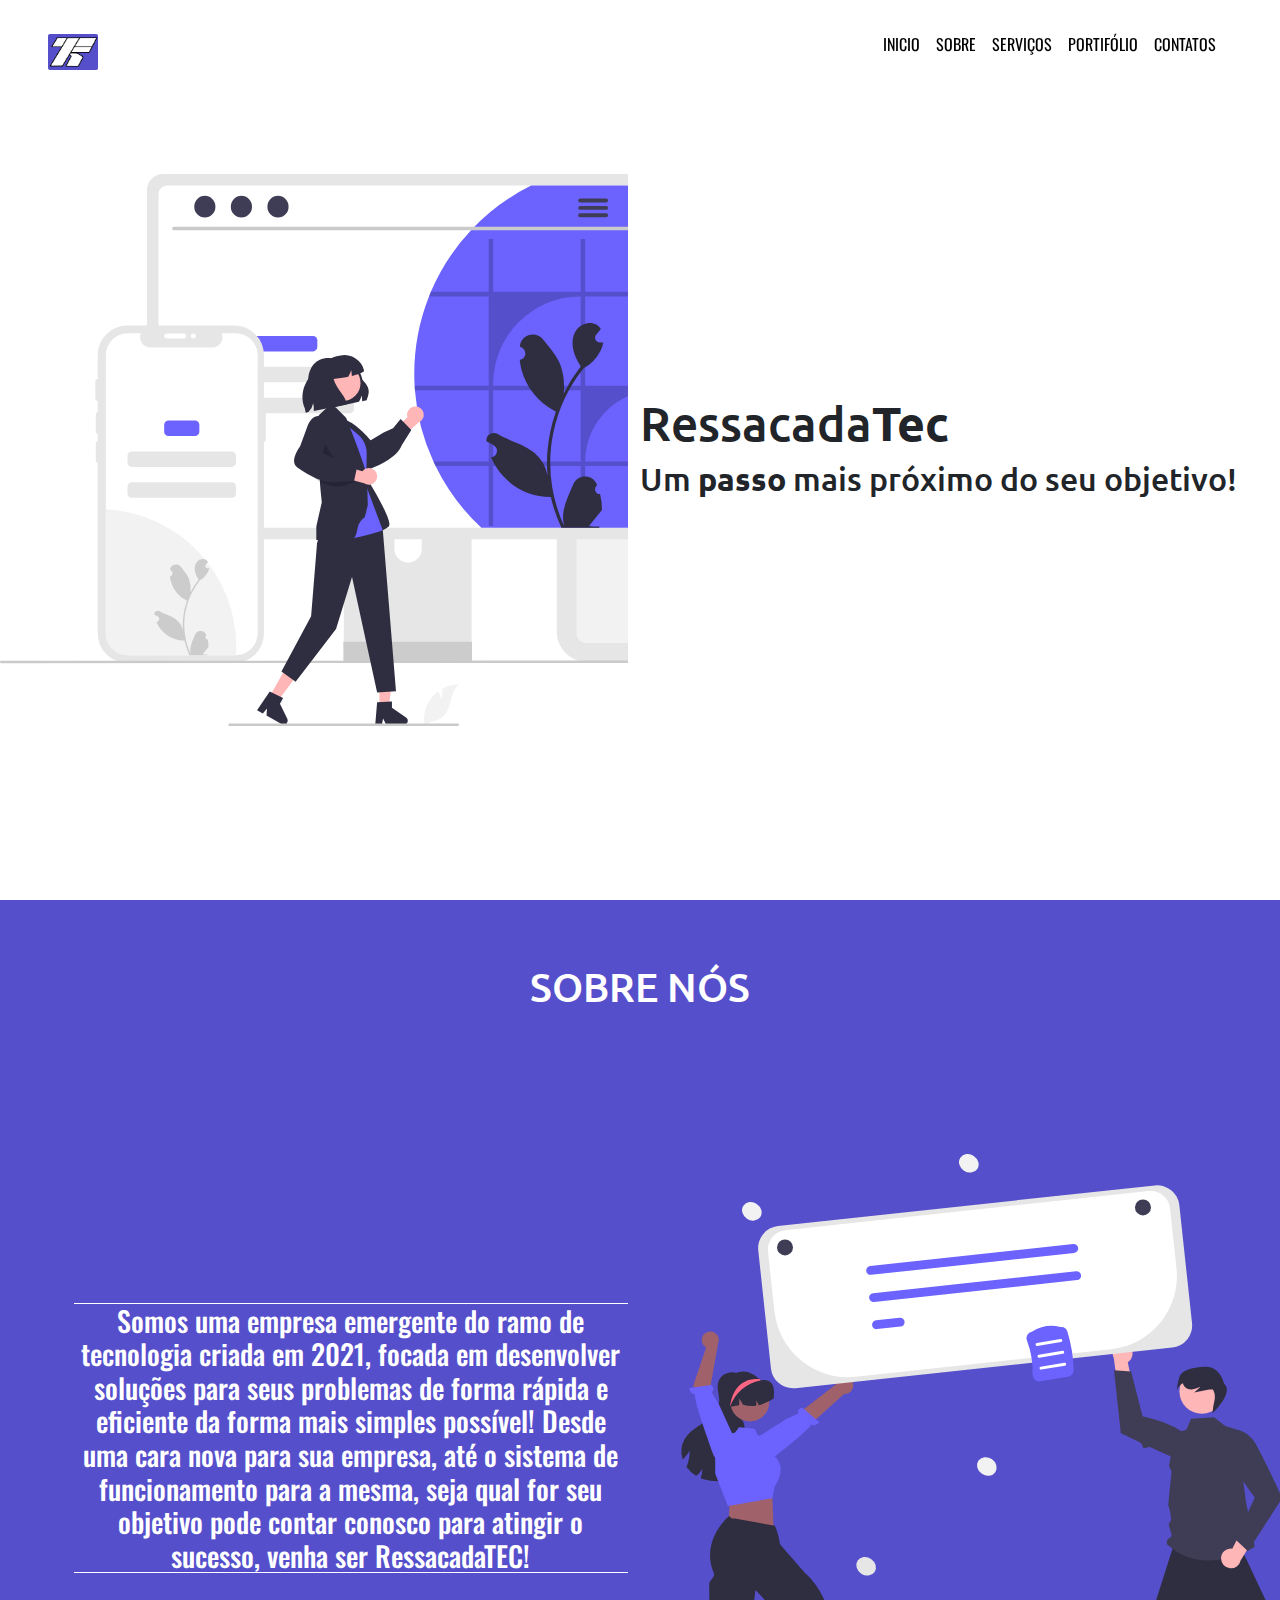
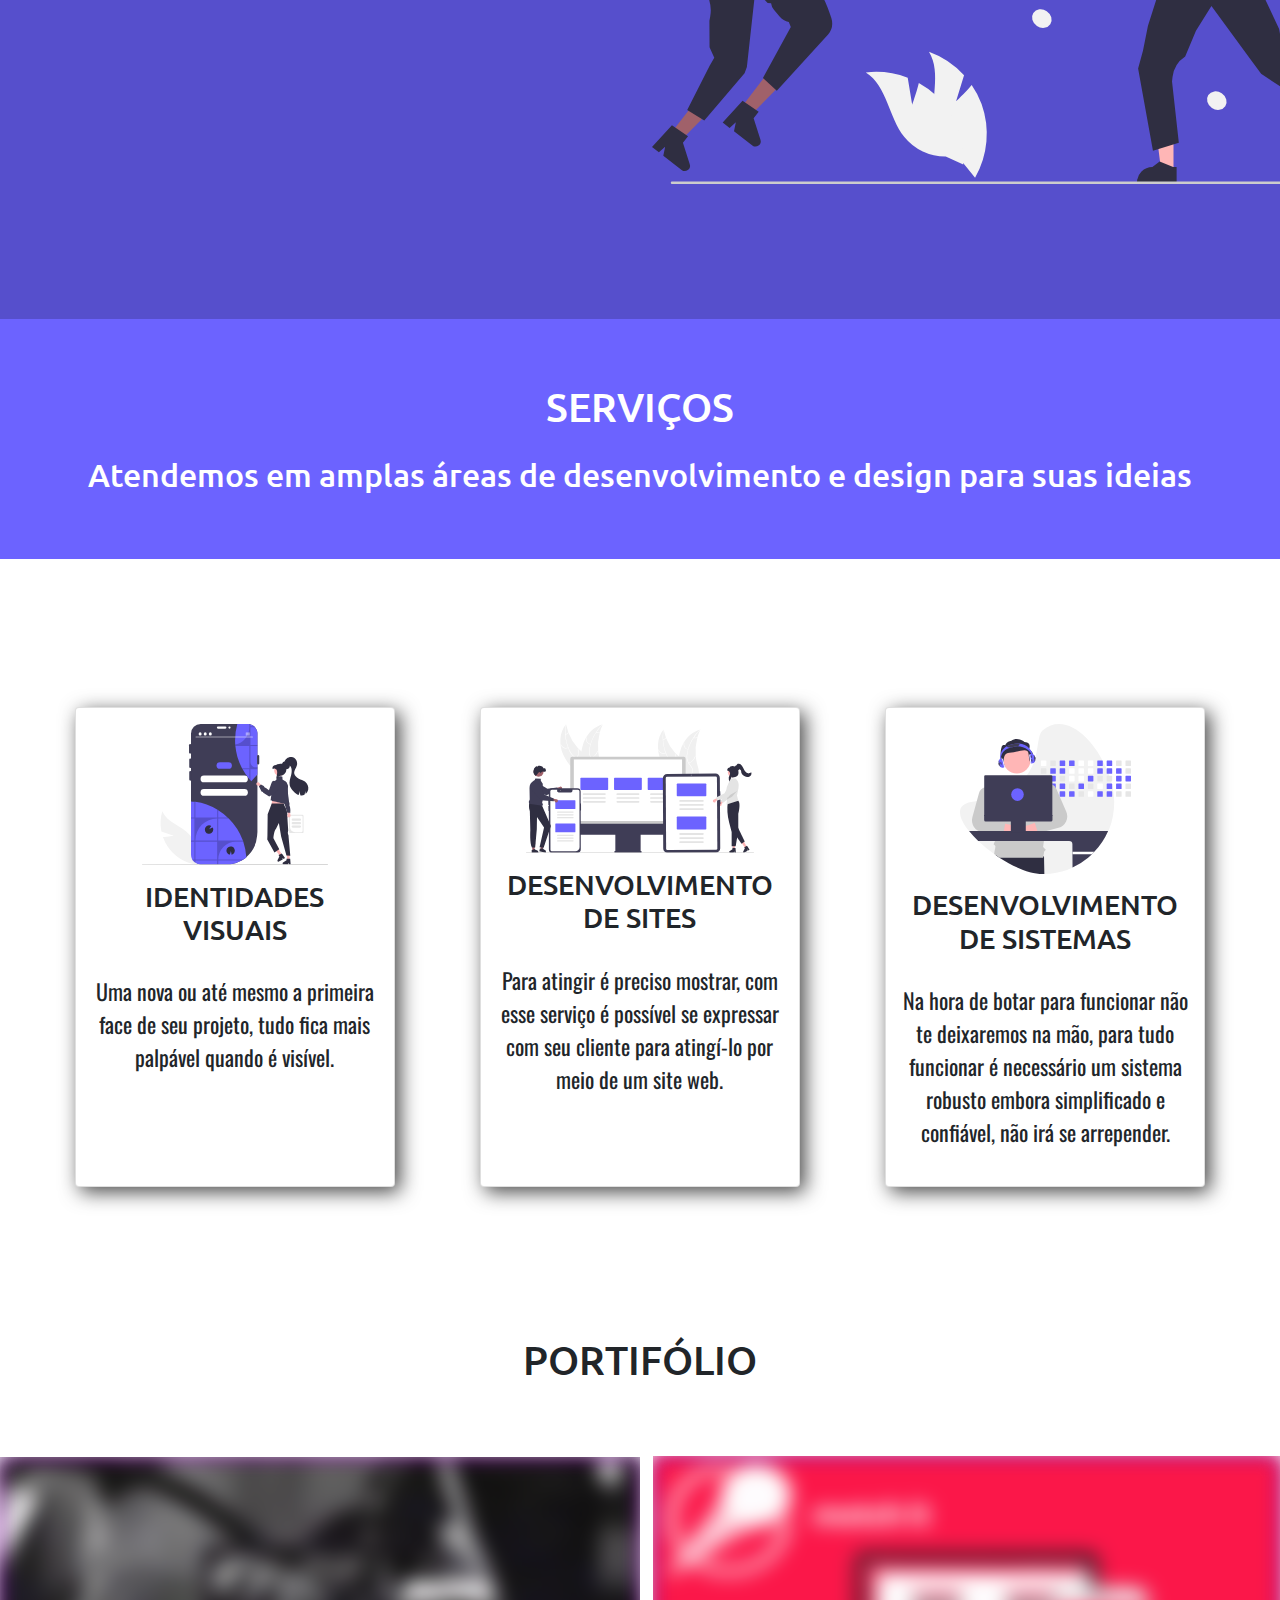
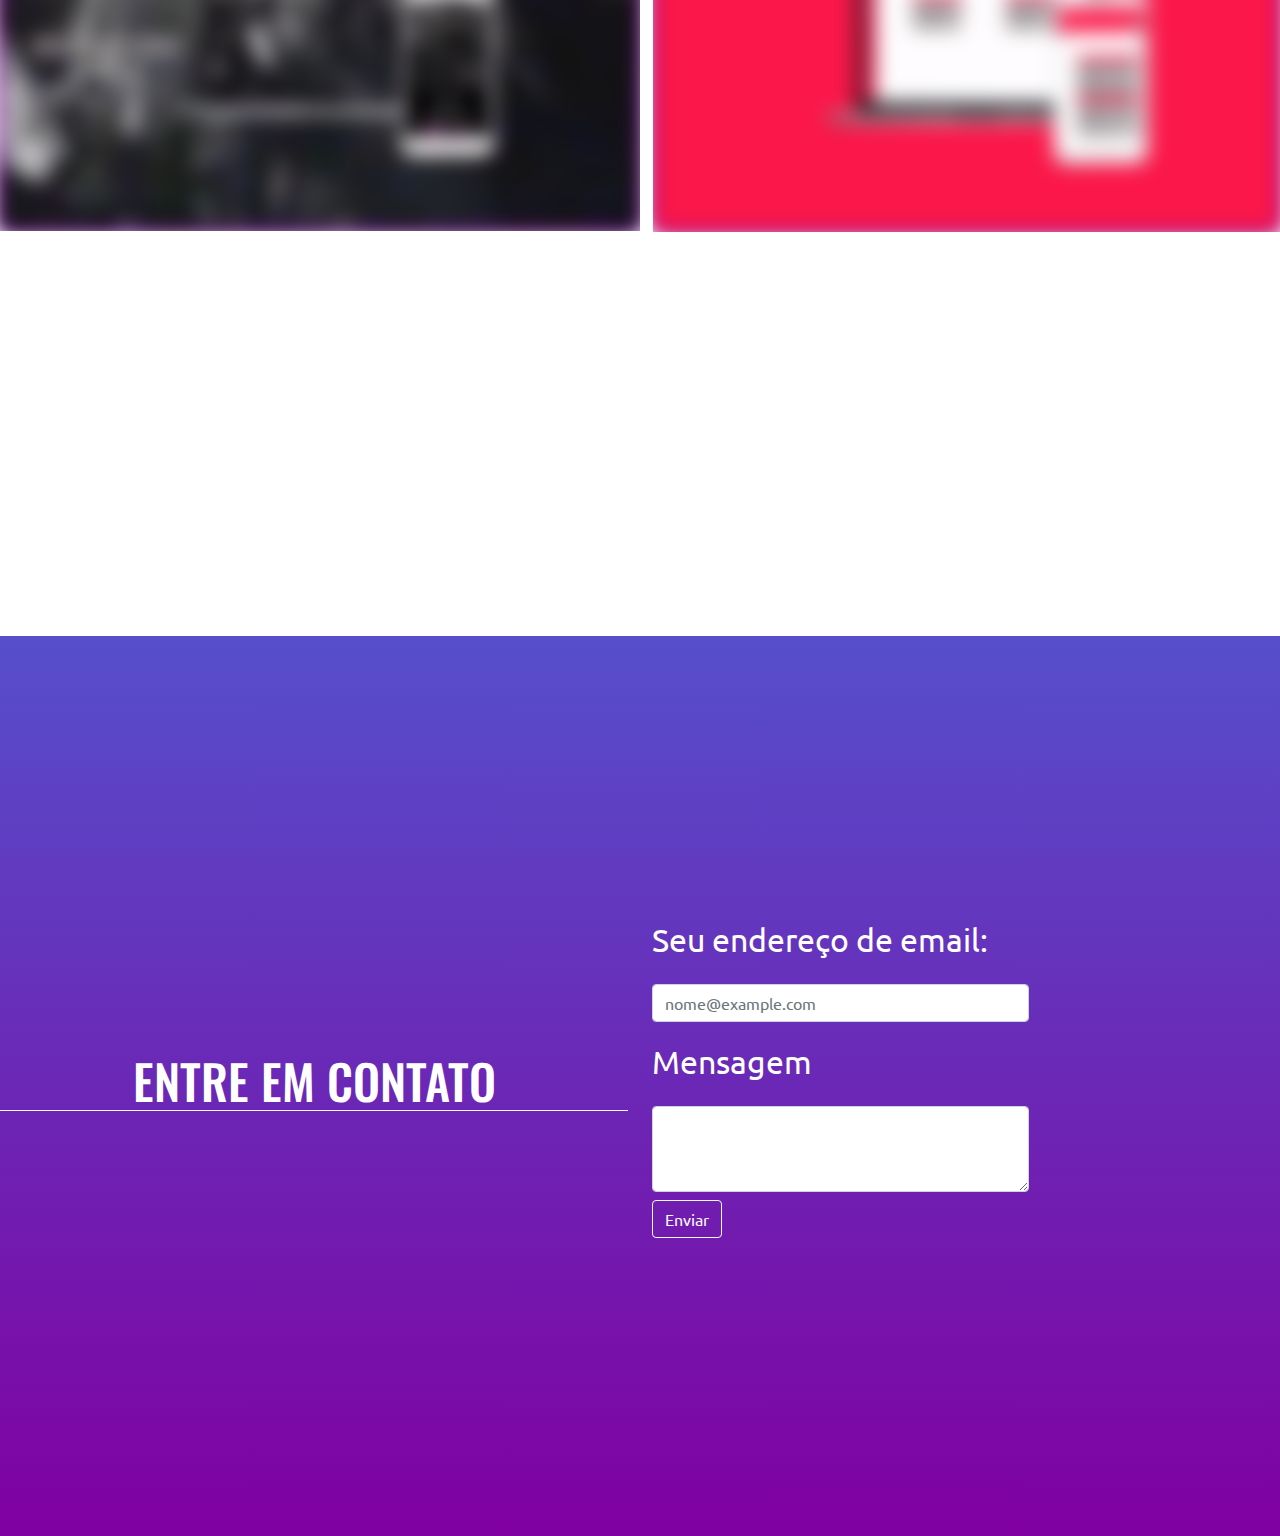
<file: index.html>
<!DOCTYPE html>
<html lang="en">
<head>
    <meta charset="UTF-8">
    <meta http-equiv="X-UA-Compatible" content="IE=edge">
    <meta name="viewport" content="width=device-width, initial-scale=1.0">
    <title>RessacadaTec</title>
    <link rel="stylesheet" href="./css/styles.css">
    <link rel="stylesheet" href="./css/Servicos/card.css">
    <link rel="stylesheet" href="./css/Portifolio/section.css">
    <link rel="stylesheet" href="./css/Contatos/contatos.css">
    <link rel="stylesheet" href="./css/bootstrap.min.css">
    <link rel="stylesheet" href="https://use.fontawesome.com/releases/v5.15.4/css/all.css" integrity="sha384-DyZ88mC6Up2uqS4h/KRgHuoeGwBcD4Ng9SiP4dIRy0EXTlnuz47vAwmeGwVChigm" crossorigin="anonymous">
</head>
<body>

    <header>
        <div class="logo">
            <a href="#INICIO"><img src="img/logo2.png"></a>
        </div>
        <nav>
            <ul>
                <li><a href="#INICIO">INICIO</a></li>
                <li><a href="#SOBRE">SOBRE</a></li>
                <li><a href="#SERVICOS">SERVIÇOS</a></li>
                <li><a href="#PORTIFOLIO">PORTIFÓLIO</a></li>
                <li><a href="#CONTATOS">CONTATOS</a></li>
            </ul>
        </nav>
        <div class="fas fa-bars"></div>
    </header>

    <section id="INICIO" class="container-fluid"></section>
        <div class="row min-vh-100 align-items-center">
            <div class="row align-items-center">
                <div class="col-md-6 image">
                    <img src="./img/svgs/Devices.svg" alt="banner">
                </div>
                <div class="col">
                    <h1>Ressacada<strong>Tec</strong></h1>
                    <h2>Um <strong>passo</strong> mais próximo do seu objetivo!</h2>
                </div>
            </div>
        </div>
    <section id="SOBRE" class="container-fluid">
        <div class="heading text-center">
            <h1>SOBRE NÓS</h1>
        </div>
        <div class="row min-vh-100 align-items-center">
            <div class="col-md-6 ml-md-5 text-md-left text-center content">
                <h3>Somos uma empresa emergente do ramo de tecnologia criada em 2021, focada em desenvolver soluções para seus problemas de forma rápida e eficiente da forma mais simples possível! Desde uma cara nova para sua empresa, até o sistema de funcionamento para a mesma, seja qual for seu objetivo pode contar conosco para atingir o sucesso, venha ser RessacadaTEC!</h3>
            </div>
            <div class="col-md-6 image">
                <img src="img/svgs/sobre.svg" alt="sobre">
            </div>
        </div>
        
    </section>

    <section id="SERVICOS">
        <div class="heading text-center">
            <h1>SERVIÇOS</h1>
            <h2>Atendemos em amplas áreas de desenvolvimento e design para suas ideias</h2>
        </div>
        <div class="card-container">
            <div class="card">
                <img src="./img/svgs/visual.svg" alt="visuais" style="width: 65%;">
                <div class="content">
                    <h3>IDENTIDADES VISUAIS</h3>
                    <p>Uma nova ou até mesmo a primeira face de seu projeto, tudo fica mais palpável quando é visível.</p>
                </div>
            </div>
            <div class="card">
                <img src="./img/svgs/desensites.svg" alt="sites">
                <div class="content">
                    <h3>DESENVOLVIMENTO DE SITES</h3>
                    <p>Para atingir é preciso mostrar, com esse serviço é possível se expressar com seu cliente para atingí-lo por meio de um site web.</p>
                </div>
            </div>
            <div class="card">
                <img src="./img/svgs/desensistemas.svg" alt="sistemas" style="width: 60%;">
                <div class="content">
                    <h3>DESENVOLVIMENTO DE SISTEMAS</h3>
                    <p>Na hora de botar para funcionar não te deixaremos na mão, para tudo funcionar é necessário um sistema robusto embora simplificado e confiável, não irá se arrepender.</p>
                </div>
            </div>
        </div>
    </section>

    <section id="PORTIFOLIO">
        <div class="heading text-center">
            <h1>PORTIFÓLIO</h1>
        </div>
            <div class="producoes">
                <div class="content">
                    <a href="https://ressacadacrew.com/" target="_blank">
                    <img src="./img/portifolio/Ressacadaprojeto.png" alt=""> 
                    <!--<div class="text-container">
                         <h1><a href="https://ressacadacrew.com/">Acessar RessacadaCrew</a></h1>
                    </div>-->
                </a>
                </div>
                <div class="content" style="width: 49%;">
                    <a href="https://mathiore.github.io/matchit.github.io/" target="_blank">
                    <img src="./img/portifolio/Matchprojeto.png" alt="">
                    <div class="text-container" style="margin-left:30%;">
                       <!--- <h1><a href="https://mathiore.github.io/matchit.github.io/">Acessar Match It</a></h1> -->
                    </div>
                </a>
                </div>
            </div>
        </div>
    </section>

    <section id="CONTATOS">
        <div class="row min-vh-100 align-items-center">
            <div class="col-md-6 ml-md-5 text-md-left text-center content">
                <h2>ENTRE EM CONTATO</h2>
            </div>
            <div class="col-md-6">
                <div class="mb-3">
                    <label for="exampleFormControlInput1" class="form-label">Seu endereço de email:</label>
                    <input type="email" class="form-control" id="exampleFormControlInput1" placeholder="nome@example.com">
                  </div>
                  <div class="mb-3">
                    <label for="exampleFormControlTextarea1" class="form-label">Mensagem</label>
                    <textarea class="form-control" id="exampleFormControlTextarea1" rows="3"></textarea>
                    <button type="button" class="btn btn-outline-light">Enviar</button>
                  </div>
            </div>
        </div>
    </section>

    <script src="./js/jquery.js"></script>
    <script src="./js/main.js"></script>
    <script src="./js/bootstrap.bundle.min.js"></script>
    
</body>
</html>
</file>
<file: css/styles.css>
@import url('https://fonts.googleapis.com/css2?family=Roboto:wght@100&family=Ubuntu:wght@300&display=swap');
@import url('https://fonts.googleapis.com/css2?family=Oswald:wght@300&display=swap');

:root{
    scroll-behavior: smooth;
}

h1{
    font-family: 'Ubuntu', sans-serif;
}
*{
    margin: 0;
    padding: 0;
    box-sizing: border-box;
    overflow-x: hidden;
}

header{
    display: flex;
    position: fixed;
    top: 0;
    align-items: center;
    justify-content: space-between;
    z-index: 1000;
    padding: 2rem 3rem;
    margin-right: 0;
    margin-left: 0;
    width: 100%;
    font-family: 'Oswald', sans-serif;
}
header img{
    width:50px;
}

nav ul{
    display: flex;
    align-items: center;
    justify-content: space-between;
    list-style: none;

}

nav ul li{
    margin-right: 1rem;
}

nav ul li a{
    text-decoration: none;
    color: #000;
}

.fas.fa-bars{
    display: none;
    cursor: pointer;
    z-index: 10000;
}

.fa-times{
    transform: skew(-180deg) rotate(-180deg);
}
#INICIO{
    z-index: 1;
    position: relative;
    font-family: 'Ubuntu', sans-serif;
}

.col h1{
    font-size:3rem;
}

.col h2{
    font-family: 'Ubuntu', sans-serif;
}

.col img{
    margin-left:10%;
}

#SOBRE{
    background-color: #564fcc;
}
#SOBRE h3{
    font-family: 'Oswald', sans-serif;
    overflow-y: hidden ;
    color: #fff;
    margin-bottom: 15%;
    margin-left:10%;
    border-top: 1px solid;
    border-bottom: 1px solid;
}

#SOBRE h1{
    margin-top: 5%;
    font-family: 'Ubuntu', sans-serif;
    color: #fff;
}
#SERVICOS{
    min-height: 100vh;
}

#SERVICOS .row{
    margin-left: 5%;
}

#SERVICOS h1, h2{
    margin-top: 5%;
    margin-bottom:2%;
    font-family: 'Ubuntu', sans-serif;
}

#SERVICOS h2{
    margin-bottom:5%;
}


#SERVICOS .heading{
    background-color:#6c63ff;
    color:#fff;
}

@media (max-width:768px)
{
    .fas.fa-bars{
        display: block;
        font-size:2rem;
    }
    nav
    {
        position: fixed;
        top:0;right:-145%;
        height:100vh;
        width:35rem;
        background:#fff;
        overflow-y: hidden;
    }
    nav ul
    {
        flex-flow:column;
        justify-content: center;
        height:100%;
    }
    nav ul li
    {
        margin:2rem 0;
    }
    nav ul li a
    {
        font-size:2rem;
    }
    .nav-toggle
    {
        right: 0;
    }
    .card-container{
        flex-flow: column;
    }
    .col{
        display: flex !important;
        flex-direction: column !important;
        align-items: center !important;
    }
    .producoes .content{
        width: 100% !important; 
    }
    .mb-3{
        margin-left:20%;
    }

}
</file>
<file: css/Servicos/card.css>
.card-container{
    width:95%;
    margin:7rem auto;
    display: flex;
    align-items: center;
    justify-content: space-around;
    flex-wrap: wrap;
}

.card{
    width:20rem;
    height:30rem;
    background-color: #fff;
    padding: 1rem;
    margin:2rem;
    text-align: center;
    transition: 0.5s;
    box-shadow: 5px 5px 20px 0px rgba(0,0,0,0.72);
    margin-top:3%;
    margin-bottom:3%;
    cursor: pointer;
}
.card img{
    object-fit: cover;
    width: 80%;
    align-self: center;
}

.content h3{
    margin-top:5%;
    font-family: 'Ubuntu', sans-serif;
}

.card p{
    margin-top: 10%;
    font-size:22px;
    font-family: 'Oswald', sans-serif;
}

.card:hover{
    background: linear-gradient(180deg,#564fcc, #8000a0);
    background-size: 400%;
    color: #fff;
    box-shadow: 0px 0px 20px #4d4d4d;
    transition: glow 0.5s;
  
}
</file>
<file: css/Portifolio/section.css>
#PORTIFOLIO{
    min-height: 100vh;
}

.producoes{
    display: flex;
    align-items: center;
    justify-content: space-between;
    margin-top: 5%;
    flex-wrap: wrap;
}

.producoes .content{
    display: flex;
    align-items: center;
    position: relative;
    flex-wrap: wrap;
    width: 50%;
    
}
.producoes img{
    filter: blur(10px) opacity(0.99) drop-shadow(0 0 0 #8000a0);
    width: 100%;
    object-fit: cover;
    transition: 0.5s;
}
.producoes img:hover{
    filter: blur(0);
}

.text-container{
    position: absolute;
    color: #fff;
    margin-left: 25%;
    opacity: 0.0;
    width: 100%;
}
.text-container a{
    text-decoration: none;
    font-family: 'Oswald', sans-serif;
    color: #564fcc;
}
.text-container h1{
    overflow-y: hidden;
    color: #564fcc;
    font-weight: 800;
}

.text-container:hover{
    opacity: 1;
}

.text-container a:hover{
    color:#6c63ff;
}
</file>
<file: css/Contatos/contatos.css>
#CONTATOS{
    background: linear-gradient(180deg,#564fcc, #8000a0);
}
#CONTATOS h2{
    font-family: 'Oswald', sans-serif;
    overflow-y: hidden;
    font-size: 3rem;
    color:#fff;
    border-bottom: 1px solid;
}
.mb-3{
    width:60%;
    font-size: 2rem;
    color:#fff;
    font-family: 'Ubuntu', sans-serif;
}
</file>
